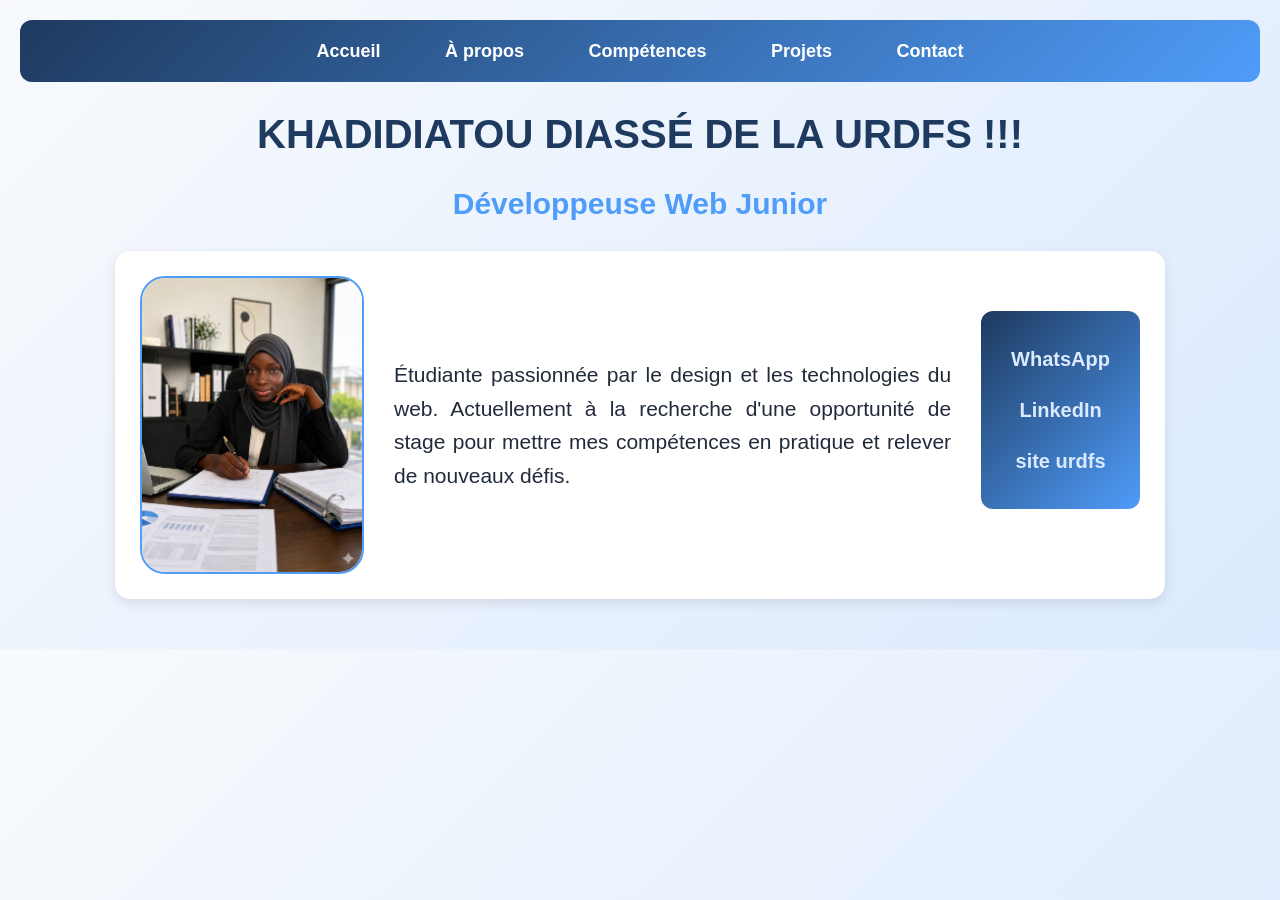
<file: index.html>
<!DOCTYPE html>
<html lang="fr"> <head>

    <meta charset="UTF-8">
    <meta name="viewport" content="width=device-width, initial-scale=1.0">
    <title>Mon portfolio - Accueil</title>
    <link rel="stylesheet" href="  CSS/style.css">
</head>
<body>
    <header>
        <nav> 
            <ul>  <li><a href="index.html">Accueil</a></li>
                <li><a href="apropos.html">À propos</a></li>
                <li><a href="competence.html">Compétences</a></li>
                <li><a href="projets.html">Projets</a></li>
                <li><a href="contact.html">Contact</a></li>
            </ul>
        </nav>
    </header>

    <main>
        <h1>KHADIDIATOU DIASSÉ DE LA URDFS !!!</h1>
        <h2>Développeuse Web Junior</h2>

        <div id="div1">
            <img src="images/Gemini.png" alt="ma photo">

            <p id="p1">
                Étudiante passionnée par le design et les technologies du web. 
                Actuellement à la recherche d'une opportunité de stage pour mettre mes compétences en pratique et relever de nouveaux défis.
            </p>

            <nav id="nav1">
                <ul>
                    <li><a href="https://wa.me/221764936476" target="_blank" title="Me contacter sur WhatsApp">
                        <i class="fab fa-whatsapp"></i> 
                    WhatsApp</a></li>
                    
                    <li><a href="https://www.linkedin.com/in/khadidiatou-diass%C3%A9-501796401/?skipRedirect=true" target="_blank" title="Mon profil LinkedIn">
                        <i class="fab fa-linkedin"></i>
                    LinkedIn</a></li>

                    <li><a href="http://www.urdfs.sn" target="_blank" title="liens vers le site de rose dieng">
                        <i class="fas fa-globe"></i> site urdfs
                    </a></li>
                </ul>
            </nav>
        </div>
    </main>

    <script src="JS/scripts.js"></script>
</body> 
</html>
</file>
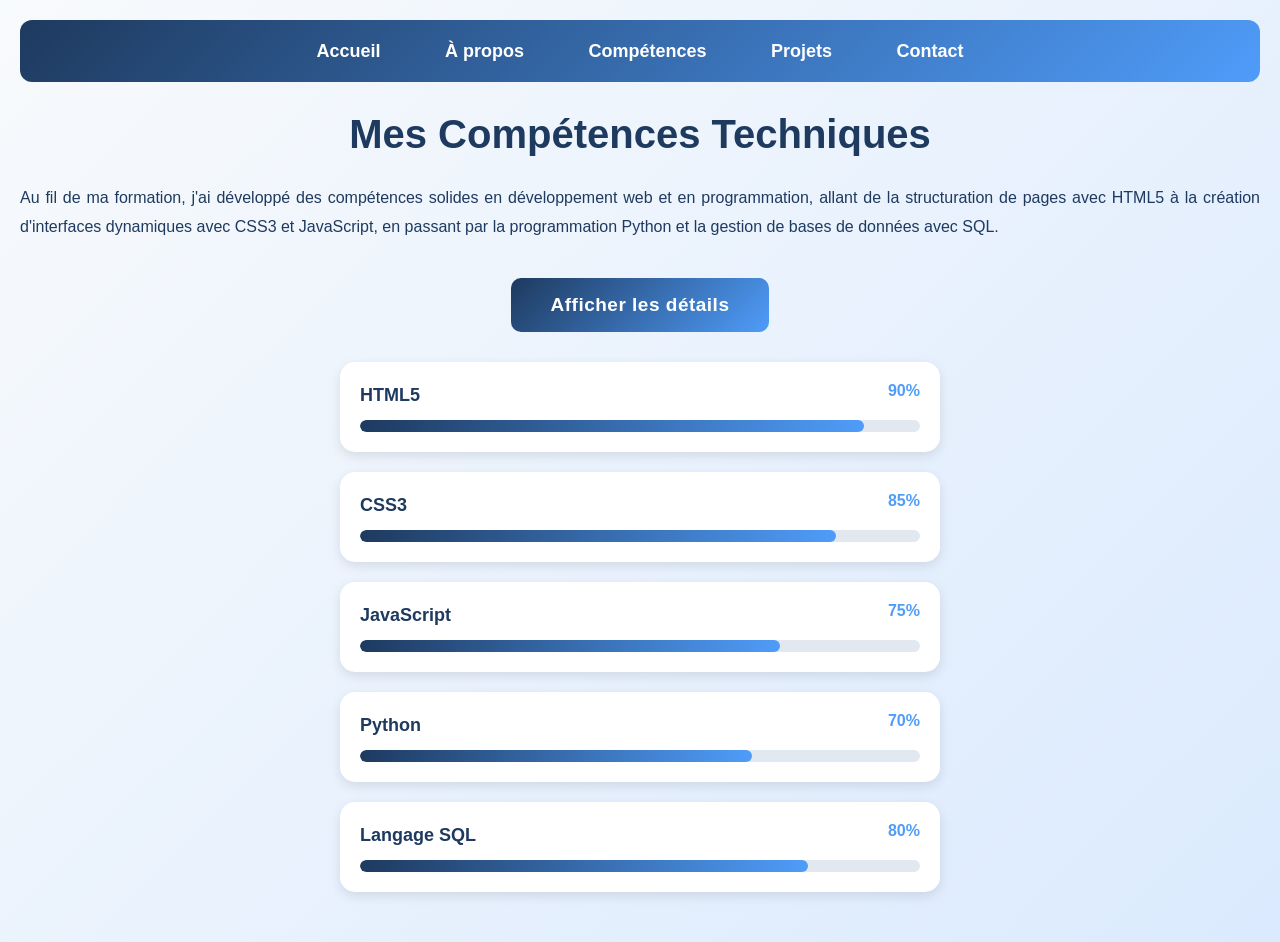
<file: competence.html>
<!DOCTYPE html>
<html lang="fr">
<head>
    <meta charset="UTF-8">
    <meta name="viewport" content="width=device-width, initial-scale=1.0">
    <title>Mon Portfolio - Compétences</title>
    <link rel="stylesheet" href="CSS/style.css">
</head>
<body>

    <header>
        <nav>
            <ul>
                <li><a href="index.html">Accueil</a></li>
                <li><a href="apropos.html">À propos</a></li>
                <li><a href="competences.html">Compétences</a></li>
                <li><a href="projets.html">Projets</a></li>
                <li><a href="contact.html">Contact</a></li>
            </ul>
        </nav>
    </header>

    <main>

        <h1>Mes Compétences Techniques</h1>

        <p>
            Au fil de ma formation, j'ai développé des compétences solides en
            développement web et en programmation, allant de la structuration
            de pages avec HTML5 à la création d'interfaces dynamiques avec CSS3
            et JavaScript, en passant par la programmation Python et la gestion
            de bases de données avec SQL.
        </p>

        <div style="text-align: center; margin-bottom: 30px;">
            <button id="toggleDetailsBtn" class="btn-grand">
                Afficher les détails
            </button>
        </div>

        <section class="competences-container" id="detailsCompetences">

            <article class="competence-card">
                <div class="competence-header">
                    <h3>HTML5</h3>
                    <span class="pourcentage">90%</span>
                </div>

                <div class="barre-niveau">
                    <div class="remplissage" style="width: 90%;"></div>
                </div>
            </article>

            <article class="competence-card">
                <div class="competence-header">
                    <h3>CSS3</h3>
                    <span class="pourcentage">85%</span>
                </div>

                <div class="barre-niveau">
                    <div class="remplissage" style="width: 85%;"></div>
                </div>
            </article>

            <article class="competence-card">
                <div class="competence-header">
                    <h3>JavaScript</h3>
                    <span class="pourcentage">75%</span>
                </div>

                <div class="barre-niveau">
                    <div class="remplissage" style="width: 75%;"></div>
                </div>
            </article>

            <article class="competence-card">
                <div class="competence-header">
                    <h3>Python</h3>
                    <span class="pourcentage">70%</span>
                </div>

                <div class="barre-niveau">
                    <div class="remplissage" style="width: 70%;"></div>
                </div>
            </article>

            <article class="competence-card">
                <div class="competence-header">
                    <h3>Langage SQL</h3>
                    <span class="pourcentage">80%</span>
                </div>

                <div class="barre-niveau">
                    <div class="remplissage" style="width: 80%;"></div>
                </div>
            </article>

        </section>

    </main>

    <script src="JS/scripts.js"></script>

</body>
</html>
</file>
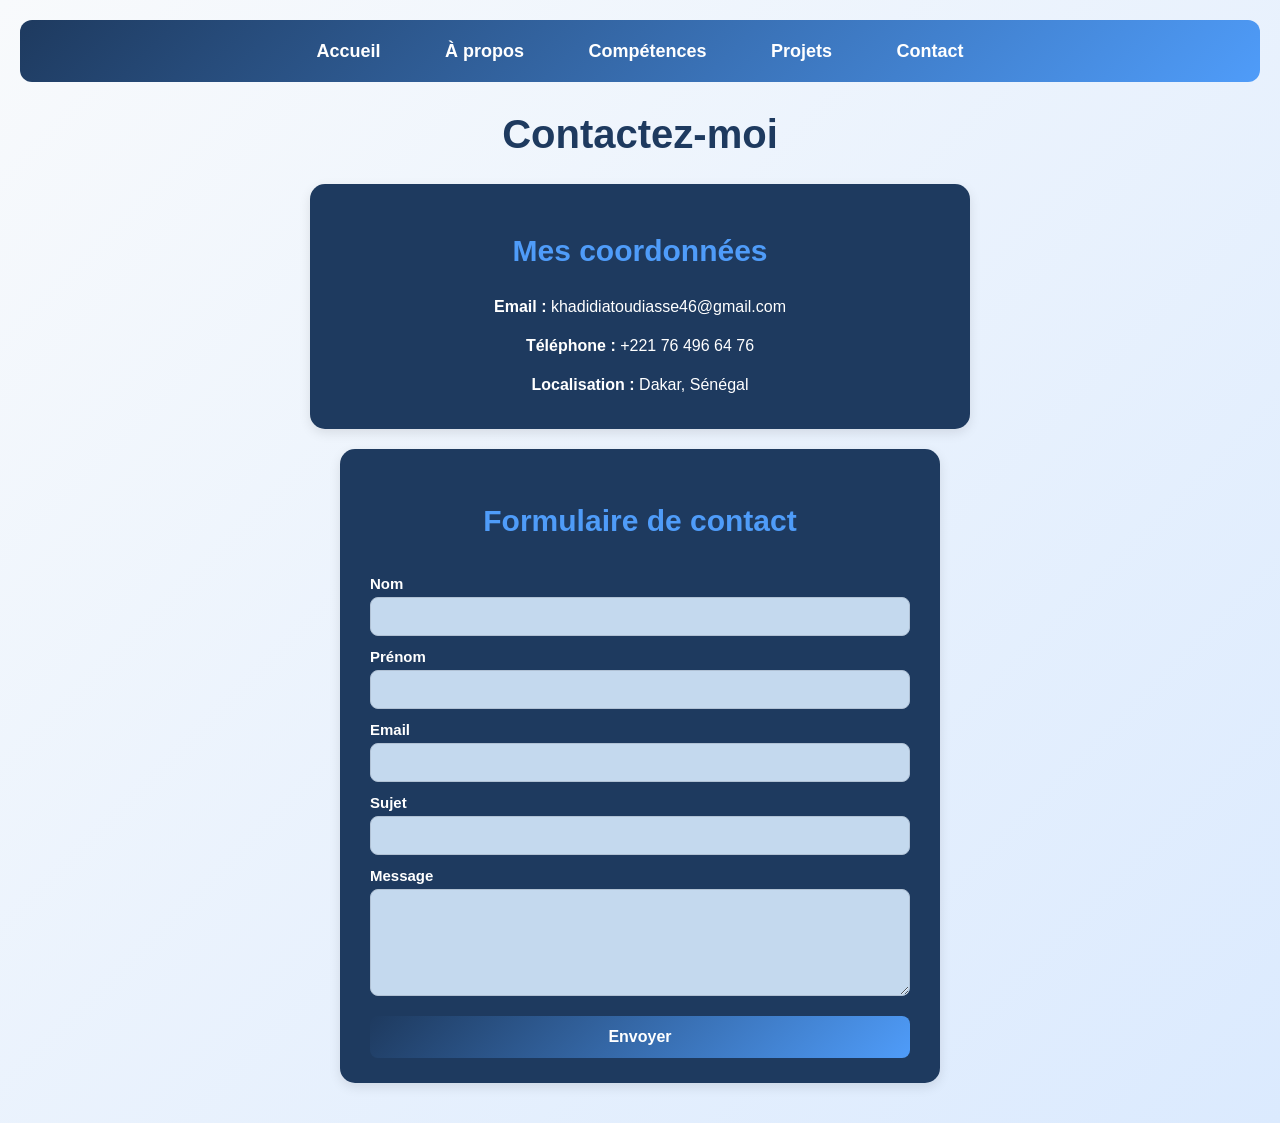
<file: contact.html>
<!DOCTYPE html>
<html lang="fr">

<head>
    <meta charset="UTF-8">
    <meta name="viewport" content="width=device-width, initial-scale=1.0">
    <title>Contact</title>
    <link rel="stylesheet" href="CSS/style.css">
</head>

<body>

    <header>
        <nav>
            <ul>
                <li><a href="index.html">Accueil</a></li>
                <li><a href="apropos.html">À propos</a></li>
                <li><a href="competence.html">Compétences</a></li>
                <li><a href="projets.html">Projets</a></li>
                <li><a href="contact.html">Contact</a></li>
                </ul>
        </nav>
    </header>

    <h1>Contactez-moi</h1>

    <section class="contact-info">
        <h2>Mes coordonnées</h2>
        <p class="p1"><strong>Email :</strong> khadidiatoudiasse46@gmail.com</p>
        <p class="p1"><strong>Téléphone :</strong> +221 76 496 64 76</p>
        <p class="p1"><strong>Localisation :</strong> Dakar, Sénégal</p>
    </section>

    <fieldset id="fiel1">
        <h2>Formulaire de contact</h2>

        <form id="contactForm">

            <label for="nom">Nom</label>
            <input type="text" id="nom" required> <label for="prenom">Prénom</label>
            <input type="text" id="prenom" required> <label for="email">Email</label>
            <input type="email" id="email" required> <label for="sujet">Sujet</label>
            <input type="text" id="sujet" required> <label for="message">Message</label>
            <textarea id="message" rows="5" required></textarea> <button type="submit">Envoyer</button>

        </form>


    </fieldset>

    <script src="JS/scripts.js"></script>

</body>

</html>
</file>
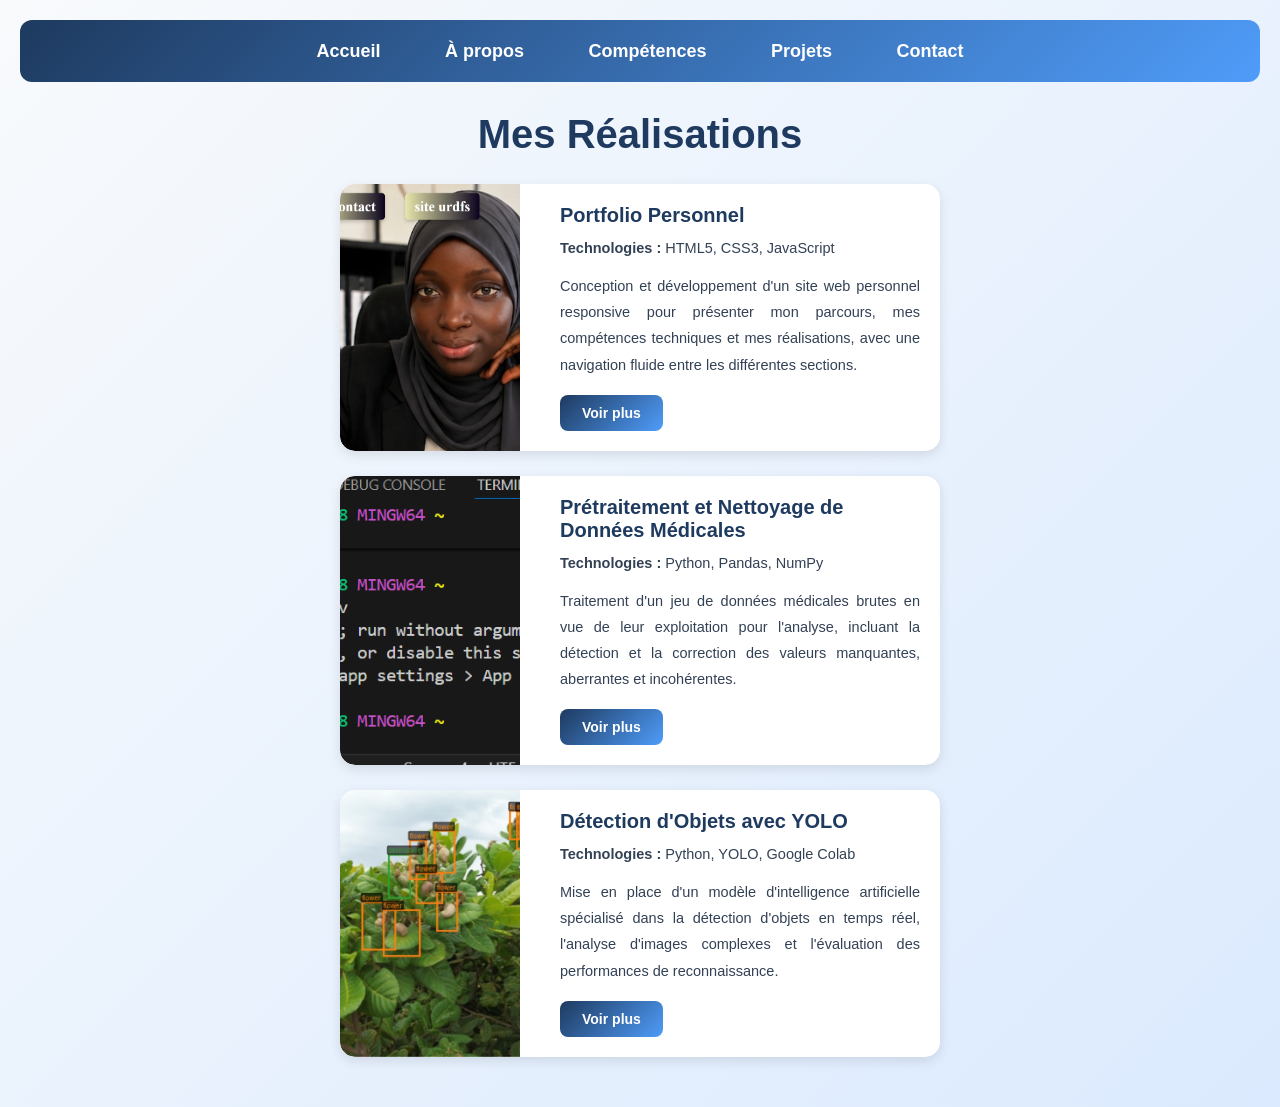
<file: projets.html>
<!DOCTYPE html>
<html lang="fr">
<head>
    <meta charset="UTF-8">
    <meta name="viewport" content="width=device-width, initial-scale=1.0">
    <title>Mon Portfolio - Mes Projets</title>
    <link rel="stylesheet" href="CSS/style.css">
</head>
<body>

    <header>
        <nav>
            <ul>
                <li><a href="index.html">Accueil</a></li>
                <li><a href="apropos.html">À propos</a></li>
                <li><a href="competence.html">Compétences</a></li>
                <li><a href="projets.html">Projets</a></li>
                <li><a href="contact.html">Contact</a></li>
            </ul>
        </nav>
    </header>

    <main>
        <h1>Mes Réalisations</h1>

        <section class="projets-container">

            <article class="projet-card">
                <div class="projet-image-container">
                    <img src="images/portfolio.png" alt="Illustration du Projet Portfolio" class="projet-img">
                </div>
                <div class="projet-content">
                    <h2>Portfolio Personnel</h2>
                    <p class="projet-technologies"><strong>Technologies :</strong> HTML5, CSS3, JavaScript</p>
                    <p class="projet-description">Conception et développement d'un site web personnel responsive pour présenter mon parcours, mes compétences techniques et mes réalisations, avec une navigation fluide entre les différentes sections.</p>
                    
                    <div class="details-projet details-caches">
                        <p><strong>Objectifs clés :</strong> Structuration sémantique des pages, mise en page adaptative via Flexbox et Media Queries, et ajout d'interactions dynamiques en JavaScript natif (affichage/masquage de contenu).</p>
                    </div>
                    
                    <button class="btn-voir-plus">Voir plus</button>
                </div>
            </article>

            <article class="projet-card">
                <div class="projet-image-container">
                    <img src="images/python.png" alt="Illustration du Projet Données Médicales" class="projet-img">
                </div>
                <div class="projet-content">
                    <h2>Prétraitement et Nettoyage de Données Médicales</h2>
                    <p class="projet-technologies"><strong>Technologies :</strong> Python, Pandas, NumPy</p>
                    <p class="projet-description">Traitement d'un jeu de données médicales brutes en vue de leur exploitation pour l'analyse, incluant la détection et la correction des valeurs manquantes, aberrantes et incohérentes.</p>
                    
                    <div class="details-projet details-caches">
                        <p><strong>Objectifs clés :</strong> Standardisation des formats de données, gestion des valeurs nulles et des doublons, et préparation d'un jeu de données fiable et exploitable pour des analyses statistiques futures.</p>
                    </div>
                    
                    <button class="btn-voir-plus">Voir plus</button>
                </div>
            </article>

            <article class="projet-card">
                <div class="projet-image-container">
                    <img src="images/yolo-26.jpeg" alt="Illustration du Projet Détection d'Objets YOLO" class="projet-img">
                </div>
                <div class="projet-content">
                    <h2>Détection d'Objets avec YOLO</h2>
                    <p class="projet-technologies"><strong>Technologies :</strong> Python, YOLO, Google Colab</p>
                    <p class="projet-description">Mise en place d'un modèle d'intelligence artificielle spécialisé dans la détection d'objets en temps réel, l'analyse d'images complexes et l'évaluation des performances de reconnaissance.</p>
                    
                    <div class="details-projet details-caches">
                        <p><strong>Objectifs clés :</strong> Entraînement et évaluation du modèle sur un jeu de données annoté, ajustement des hyperparamètres pour optimiser la précision (mAP), et exploitation de scripts d'automatisation du traitement d'images.</p>
                    </div>
                    
                    <button class="btn-voir-plus">Voir plus</button>
                </div>
            </article>

        </section>
    </main>

    <script src="JS/scripts.js"></script>
</body>
</html>
</file>
<file: CSS/style.css>
/* ===== 1. STYLE GÉNÉRAL (Commun à tout le site) ===== */
body {
    background: linear-gradient(135deg, #f8fafc, #dbeafe); 
    color: #1e3a5f;                                        
    font-family: Arial, sans-serif;
    margin: 0;
    padding: 20px;
}

/* ===== 2. MENU DE NAVIGATION (Commun) ===== */
nav {
    text-align: center;
    background: linear-gradient(135deg, #1e3a5f, #4f9cf9);
    padding: 15px;
    border-radius: 12px;
    margin-bottom: 30px;
}

nav ul {
    list-style: none;
    margin: 0;
    padding: 0;
}

nav ul li {
    display: inline-block;
    margin: 0 15px;
}

nav ul li a {
    text-decoration: none;
    color: white;
    font-size: 18px;
    font-weight: bold;
    padding: 10px 15px;
    border-radius: 8px;
    transition: 0.3s;
}

nav ul li a:hover {
    background-color: rgba(255, 255, 255, 0.2);
}

/* ===== 3. TITRES & TEXTES (Commun) ===== */
h1 {
    text-align: center;
    color: #1e3a5f;
    font-size: 40px;
    margin-top: 30px;
}

h2 {
    color: #4f9cf9; 
    text-align: center;
    margin-top: 30px;
    font-size: 30px;
}

.titredepage {
    text-align: center;
    color: #1e3a5f;
    font-size: 28px;
    margin-top:1px ;
}

p {
    line-height: 1.8;
    text-align: justify;
}

.p1 {
    font-size: 20px;
    line-height: 1.8;
    text-align: justify;
    color: white;
    margin-bottom: 10px; 
}

ul {
    line-height: 1.8;
}

/* ===== 4. CONTENEURS DISPOSITION (Index) ===== */
#div1 {
    display: flex;
    align-items: center;
    gap: 30px;
    max-width: 1000px;
    margin: 30px auto;
    padding: 25px;
    background-color: white;              
    border-radius: 15px;
    box-shadow: 0 4px 12px rgba(0,0,0,0.1); 
}

#p1 {
    font-size: 21px;
    line-height: 1.6;
    color: #212b3a;                        
    font-style: normal;
}

/* ===== 5. PHOTOS & AVATARS sur apropos.html ===== */
span {
    display: flex;
    justify-content: space-between;
    align-items: center;
    margin-bottom: 10px;
}

.avatar-container {
    display: flex;
    align-items: center;
    width: 90px;
    height: 90px;
    margin-top:5px ;

    
}

img {
    max-width: 220px;
    height: auto;
    border-radius: 25px;
    border: 2px solid #4f9cf9;
    
}

.avatar {
    width: 90px;
    height: 90px;
    border-radius: 50%;
    object-fit: cover;
    display: block;
    margin: auto;
    border: 2px solid #4f9cf9;
}
#fiel2{
    background-color:#98c2f4;
    color:rgb(18, 18, 42);
    font-size: 18px;
}


/* ===== 6. COMPOSANTS RÉSEAUX SOCIAUX (#nav1 de l'index) ===== */
#nav1 ul {
    padding: 0;
    color: #dbeafe;
}

#nav1 ul li {
    display: block;
    margin: 15px 0;
}

#nav1 ul li a { 
    font-size: 20px; 
    text-decoration: none;
    font-weight: bold;
    transition: 0.3s;
    color: #dbeafe;
}

#nav1 ul li a:hover {
 
    background: none;
}

/* ==================================================================== */


/* ===== 7. PAGE CONTACT.HTML ===== */
.contact-info {
    background-color: #1e3a5f;               
    width: 60%;               
    max-width: 600px;         
    margin: 20px auto;        
    padding: 20px 30px;       
    border-radius: 15px;
    box-shadow: 0 4px 12px rgba(0,0,0,0.1);
}

.contact-info p {
    margin: 10px 0;            
    font-size: 16px;          
}

.contact-info p strong {
    color: white;
}

fieldset {
    width: 60%;               
    max-width: 600px;         
    margin: 20px auto;        
    background-color: #1e3a5f;              
    border: none;
    border-radius: 15px;
    padding: 25px 30px;       
    box-shadow: 0 4px 12px rgba(0,0,0,0.1);
    box-sizing: border-box;
}
.p1{
    color: white;
    text-align: center;
    font-family: 30px;
}


fieldset form {
    display: flex;
    flex-direction: column; 
}

fieldset legend {
    font-size: 22px;          
    font-weight: bold;
    color:white;         
    padding: 0 10px;
}

label {
    margin-top: 12px;         
    font-weight: bold;
    color: white;
    font-size: 15px;          
}

input,
textarea {
    width: 100%;
    padding: 10px 14px;        
    margin-top: 5px;
    border: 1px solid #b0c1d4;       
    background-color: #c4d9ee;       
    color: #1e3a5f;                  
    border-radius: 8px;
    box-sizing: border-box;
    font-size: 15px;          
    transition: 0.3s;
}

input:focus,
textarea:focus {
    outline: none;
    border-color: #4f9cf9;           
    background-color: white;
}

/* Style général des boutons */
button {
    margin-top: 20px;         
    background: linear-gradient(135deg, #1e3a5f, #4f9cf9); 
    color: white;
    border: none;
    padding: 12px 30px;       
    border-radius: 8px;
    font-size: 16px;
    font-weight: bold;
    cursor: pointer;
    transition: 0.3s;
}

button:hover {
    transform: translateY(-2px);     
    box-shadow: 0 4px 10px rgba(79, 156, 249, 0.4);
}

#resultat {
    margin-top: 15px;
    font-weight: bold;
    text-align: center;
    font-size: 15px;
}
/* ==================================================================== */

/* ===== 8. PAGE COMPETENCES.HTML (Style Épuré Sans Icônes) ===== */
.competences-container {
    width: 60%;                
    max-width: 600px;          
    margin: 0 auto 30px auto;
    display: flex;
    flex-direction: column;
    gap: 20px;
}

.competence-card {
    background-color: white;   
    padding: 20px;
    border-radius: 15px;
    box-shadow: 0 4px 12px rgba(0,0,0,0.1); 
    display: flex;
    flex-direction: column;
    gap: 10px;
}

.competence-header {
    display: flex;
    justify-content: space-between; 
    align-items: center;
    animation: fadeIn 0.4s ease-in-out;
}

.competence-header h3 {
    margin: 0;
    font-size: 18px;
    color: #1e3a5f;
    font-weight: bold;
}

.pourcentage {
    font-weight: bold;
    color: #4f9cf9;
    font-size: 16px;
}

.barre-niveau {
    background-color: #e2e8f0;
    width: 100%;
    height: 12px;
    border-radius: 6px;
    overflow: hidden;
    animation: fadeIn 0.4s ease-in-out;
}

.remplissage {
    height: 100%;
    background: linear-gradient(90deg, #1e3a5f, #4f9cf9);
    border-radius: 6px;
}

/* Masquage global (Utilisé pour compétences et projets) */
.details-caches {
    display: none !important;
}
.details-caches {
    display: none;
}

/* Bouton compétences agrandi */
.btn-grand {
    padding: 16px 40px !important;  
    font-size: 19px !important;     
    letter-spacing: 0.5px;
    border-radius: 10px !important;
}

@keyframes fadeIn {
    from { opacity: 0; transform: translateY(-5px); }
    to { opacity: 1; transform: translateY(0); }
}

/* ===== 9. TABLEAU CV & AUTRES ===== */
table {
    width: 70%;
    margin: 20px auto;
    border-collapse: collapse;
    background-color: white;
    box-shadow: 0 4px 10px rgba(0,0,0,0.1);
}

table th,
table td {
    border: 1px solid #4f9cf9;
    padding: 12px;
    text-align: center;
}

table tr:first-child {
    background-color: #4f9cf9;
    color: white;
    font-weight: bold;
}

.lien {
    margin-left: 10px;
}

/* ===== 10. PAGE PROJETS.HTML ===== */
.projets-container {
    width: 60%;
    max-width: 600px;
    margin: 0 auto 30px auto;
    display: flex;
    flex-direction: column;
    gap: 25px;
}

.projet-card {
    background-color: white;
    border-radius: 15px;
    box-shadow: 0 4px 12px rgba(0,0,0,0.1);
    display: flex; 
    overflow: hidden;
    gap: 20px;
}

.projet-image-container {
    flex: 1;
    max-width: 180px;
    background-color: #f1f5f9;
}

.projet-img {
    width: 100%;
    height: 100%;
    object-fit: cover; 
    border-radius: 15px 0 0 15px; 
    border: none;
}

.projet-content {
    flex: 2;
    padding: 20px;
    display: flex;
    flex-direction: column;
    justify-content: center;
}

.projet-content h2 {
    margin: 0 0 8px 0;
    text-align: left;
    font-size: 20px;
    color: #1e3a5f;
}

.projet-technologies {
    margin: 0 0 10px 0;
    font-size: 14px;
    color: #4f9cf9;
}

.projet-content p {
    margin: 0 0 12px 0;
    font-size: 14.5px;
    color: #334155;
}

.details-projet {
    padding-top: 12px;
    border-top: 1px dashed #cbd5e1;
    margin-bottom: 12px;
    animation: fadeIn 0.4s ease-in-out;
}

/* Boutons Voir plus alignés à gauche dans les cartes */
.btn-voir-plus {
    align-self: flex-start; 
    margin-top: 5px;
    padding: 10px 22px;
    font-size: 14px;
}

/* ===== 11. RESPONSIVE DESIGN (Téléphones) ===== */
@media (max-width: 768px) {
    .contact-info, fieldset, #div1, .competences-container, .projets-container {
        width: 90%;           
        flex-direction: column;
        text-align: center;
    }
    #div1 {
        gap: 15px;
    }
    .projet-card {
        flex-direction: column; 
    }
    .projet-image-container {
        max-width: 100%;
        height: 180px;
    }
    .projet-img {
        border-radius: 15px 15px 0 0;
    }
    .projet-content h2 {
        text-align: center;
    }
    .btn-voir-plus {
        align-self: center; /* Centre le bouton sur mobile */
    }
}
</file>
